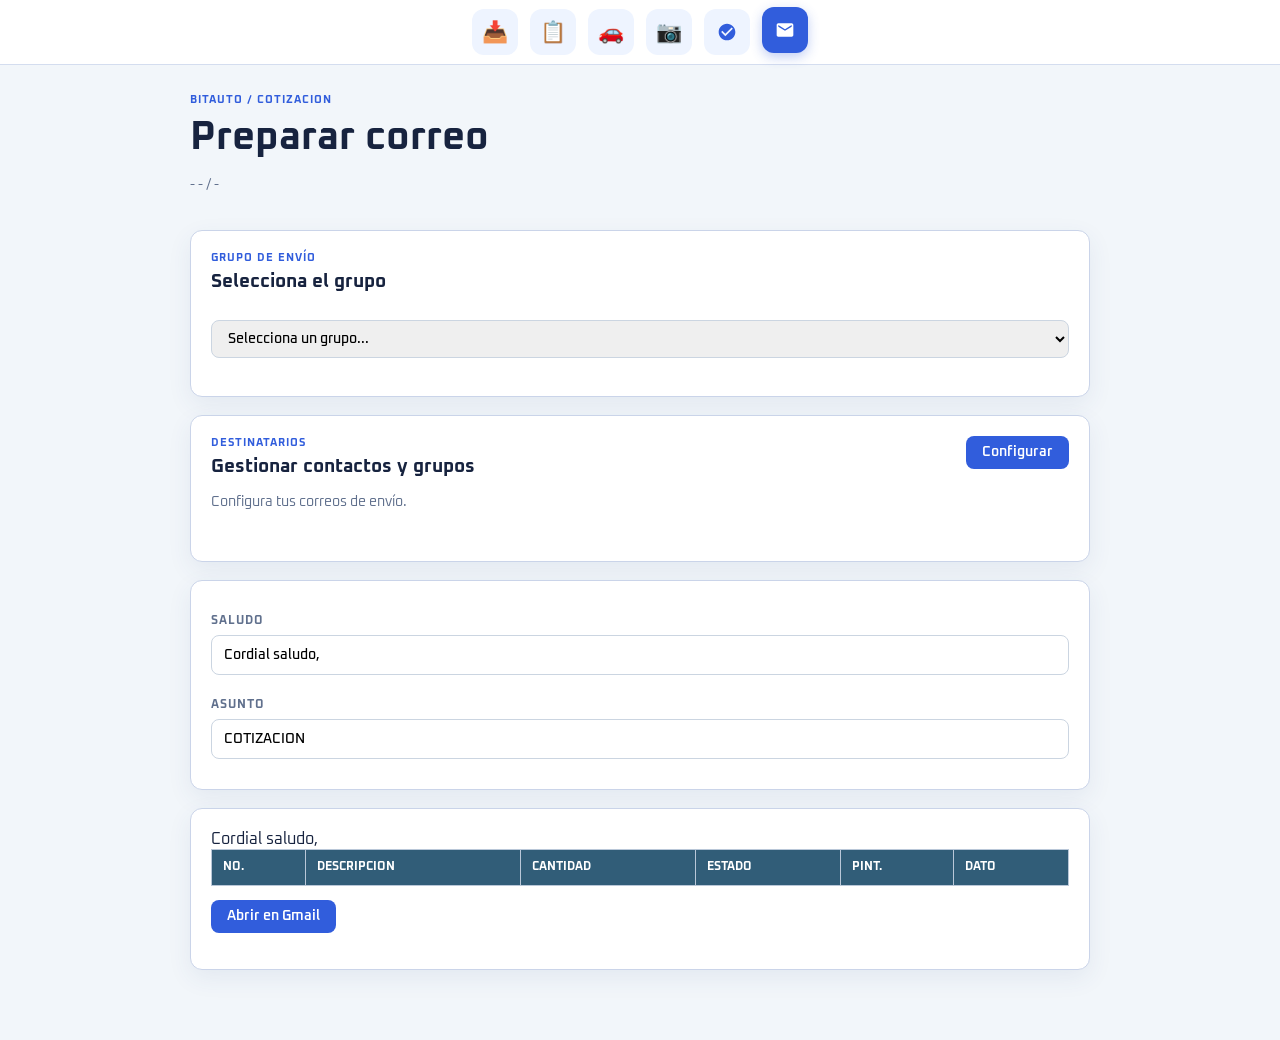
<file: correo.html>
<!DOCTYPE html>
<html lang="es">
<head>
    <meta charset="UTF-8">
    <meta name="viewport" content="width=device-width, initial-scale=1.0">
    <title>Enviar cotizacion</title>
    <link rel="stylesheet" href="correo.css">
    <link rel="manifest" href="manifest.json">
</head>
<body>
    <nav class="top-nav" aria-label="Navegacion principal">
        <a href="dashboard.html" class="nav-ico" aria-label="Datos" title="Datos"><span aria-hidden="true">📥</span></a>
        <a href="index.html" class="nav-ico" aria-label="Detalles" title="Detalles"><span aria-hidden="true">📋</span></a>
        <a href="generales.html" class="nav-ico" aria-label="Generales" title="Generales"><span aria-hidden="true">🚗</span></a>
        <a id="photosLink" href="fotos.html" class="nav-ico" aria-label="Fotos" title="Fotos"><span aria-hidden="true">📷</span></a>
        <a href="verificacion.html" class="nav-ico" aria-label="Verificacion" title="Verificacion"><svg viewBox="0 0 24 24" width="20" height="20" aria-hidden="true"><path fill="#315ddc" d="M12 2C6.48 2 2 6.48 2 12s4.48 10 10 10 10-4.48 10-10S17.52 2 12 2zm-2 15-5-5 1.41-1.41L10 14.17l7.59-7.59L19 8l-9 9z"/></svg></a>
        <a href="correo.html" class="nav-ico" aria-label="Correo" title="Correo"><svg viewBox="0 0 24 24" width="20" height="20" aria-hidden="true"><path fill="#315ddc" d="M20 4H4c-1.1 0-2 .9-2 2v12c0 1.1.9 2 2 2h16c1.1 0 2-.9 2-2V6c0-1.1-.9-2-2-2zm0 4-8 5-8-5V6l8 5 8-5v2z"/></svg></a>
    </nav>
    <main class="mail-app">
        <header class="mail-header">
            <div><p class="eyebrow">BITAUTO / COTIZACION</p><h1>Preparar correo</h1><p id="mailVehicleLabel" class="muted"></p></div>
        </header>
        <section class="mail-panel">
            <div class="panel-title"><div><p class="eyebrow">GRUPO DE ENVÍO</p><h2>Selecciona el grupo</h2></div></div>
            <select id="groupSelector" class="wide-input" style="margin-top: 10px;">
                <option value="">Selecciona un grupo...</option>
            </select>
            <div id="groupRecipients" class="muted" style="margin-top: 8px; font-size: 0.9rem;"></div>
        </section>
        <section class="mail-panel">
            <div class="panel-title"><div><p class="eyebrow">DESTINATARIOS</p><h2>Gestionar contactos y grupos</h2><p id="selectedRecipients" class="muted">Configura tus correos de envío.</p></div><button id="openRecipientsBtn" class="button primary">Configurar</button></div>
        </section>
        <section class="mail-panel">
            <label class="field-label" for="greetingInput">SALUDO</label>
            <input id="greetingInput" class="wide-input" type="text">
            <label class="field-label" for="subjectInput">ASUNTO</label>
            <input id="subjectInput" class="wide-input" type="text" readonly>
        </section>
        <section class="mail-panel preview-panel">
            <div id="mailPreviewGreeting"></div>
            <div id="mailVehicleTableWrap"></div>
            <div class="mail-table-wrap"><table class="mail-items-table"><thead><tr><th>No.</th><th>Descripcion</th><th>Cantidad</th><th>Estado</th><th>Pint.</th><th>Dato</th></tr></thead><tbody id="mailItemsTableBody"></tbody></table></div>
            <div class="mail-actions"><button id="openGmailBtn" class="button primary">Abrir en Gmail</button></div>
            <p id="mailStatus" aria-live="polite"></p>
        </section>
    </main>

    <div id="recipientsModal" class="modal-backdrop" hidden>
        <section class="recipients-modal">
            <div class="modal-heading">
                <div><p class="eyebrow">AJUSTES</p><h2>Destinatarios</h2></div>
                <button id="closeRecipientsBtn" class="close-button">&times;</button>
            </div>

            <div class="modal-tabs">
                <button id="tabContacts" class="primary">Contactos</button>
                <button id="tabGroups" class="secondary">Grupos</button>
            </div>

            <div id="contactsSection">
                <div id="contactsList" class="contacts-list"></div>
                <button id="addContactBtn" class="add-contact-button">+</button>
                <form id="contactForm" class="contact-form" hidden>
                    <input id="contactName" class="wide-input" placeholder="Nombre" required>
                    <input id="contactEmail" class="wide-input" type="email" placeholder="Email" required>
                    <div class="form-actions">
                        <button type="button" id="cancelContactBtn" class="button secondary">Cancelar</button>
                        <button type="submit" class="button primary">OK</button>
                    </div>
                </form>
            </div>

            <div id="groupsSection" hidden>
                <div id="groupsList" class="contacts-list"></div>
                <button id="addGroupBtn" class="add-contact-button">+</button>
                <form id="groupForm" class="contact-form" hidden>
                    <input id="groupName" class="wide-input" placeholder="Nombre del Grupo" required>
                    <p class="eyebrow" style="margin-top: 10px;">SELECCIONA CORREOS:</p>
                    <div id="groupContactsList" class="group-contacts-selector"></div>
                    <div class="form-actions">
                        <button type="button" id="cancelGroupBtn" class="button secondary">Cancelar</button>
                        <button type="submit" class="button primary">OK</button>
                    </div>
                </form>
            </div>

            <button id="saveRecipientsBtn" class="button primary modal-save-button">LISTO</button>
        </section>
    </div>

    <div id="alertModal" class="modal-backdrop" hidden>
        <section class="recipients-modal" style="text-align: center;">
            <h2>ATENCIÓN</h2>
            <p id="alertMessage" style="margin: 20px 0;"></p>
            <button id="closeAlertBtn" class="button primary" style="width: 100%;">Entendido</button>
        </section>
    </div>

    <script src="storage.js"></script>
    <script src="correo.js"></script>
</body>
</html>
</file>
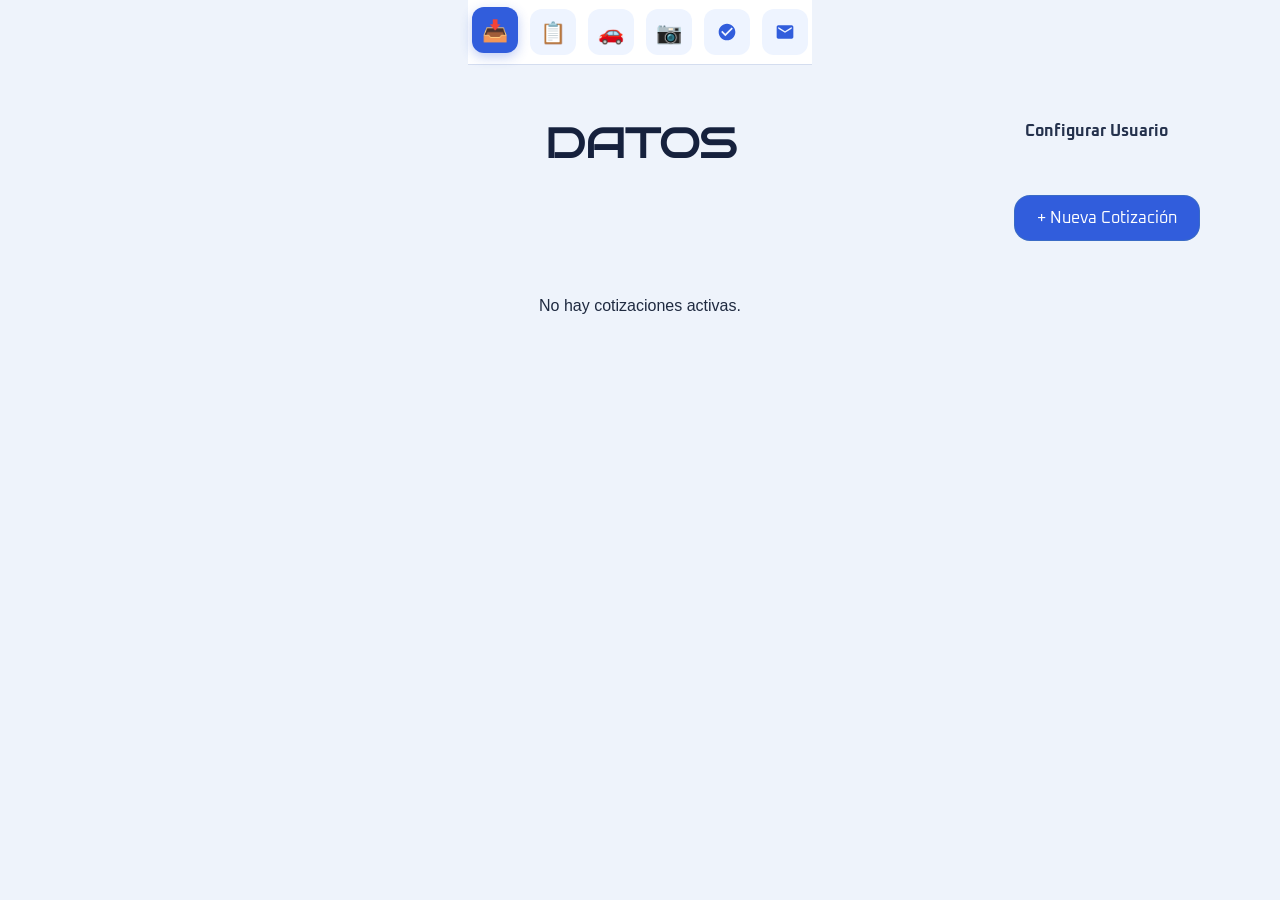
<file: dashboard.html>
<!DOCTYPE html>
<html lang="es">
<head>
    <meta charset="UTF-8">
    <meta name="viewport" content="width=device-width, initial-scale=1.0">
    <title>Bandeja de Cotizaciones</title>
    <link rel="stylesheet" href="styles.css">
    <link rel="manifest" href="manifest.json">
    <meta name="theme-color" content="#315ddc">
    <style>
        .dashboard-container {
            width: 95%;
            max-width: 1120px;
            margin: 20px auto;
        }
        .quote-list {
            display: grid;
            gap: 12px;
            margin-top: 16px;
        }
        .quote-item {
            background: #ffffff;
            border: 1px solid #d8e0f0;
            border-radius: 12px;
            padding: 15px;
            display: flex;
            justify-content: space-between;
            align-items: center;
            transition: transform 0.2s, box-shadow 0.2s;
            cursor: pointer;
        }
        .quote-item.active {
            border-left: 6px solid #315ddc;
            background: #f8fbff;
        }
        .quote-info h3 {
            margin: 0;
            font-size: 1.2rem;
            color: #16213d;
        }
        .quote-info p {
            margin: 2px 0 6px;
            color: #6d7592;
            font-size: 0.85rem;
        }
        .quote-actions {
            display: flex;
            gap: 10px;
            align-items: center;
        }
        .status-badges {
            display: flex;
            gap: 6px;
        }
        .status-badge {
            padding: 2px 6px;
            border-radius: 4px;
            font-size: 0.65rem;
            font-weight: 700;
            text-transform: uppercase;
        }
        .status-done { background: #e5f6ec; color: #17643a; }
        .status-pending { background: #fff1f0; color: #cf1322; }

        .finalize-btn {
            background: #17643a;
            color: white;
            border: none;
            padding: 6px 12px;
            border-radius: 6px;
            cursor: pointer;
            font-size: 0.85rem;
            font-weight: 600;
        }
        .delete-btn {
            background: #fff0f2;
            color: #b52d40;
            border: 1px solid #fcc;
            padding: 6px 12px;
            border-radius: 6px;
            cursor: pointer;
            font-size: 0.85rem;
            font-weight: 600;
        }
        .delete-btn:hover { background: #ffe0e2; }
        .new-btn-container {
            display: flex;
            justify-content: flex-end;
            margin-bottom: 15px;
        }
        @media (max-width: 600px) {
            .quote-item { flex-direction: column; align-items: flex-start; }
            .quote-actions { width: 100%; justify-content: space-between; margin-top: 10px; border-top: 1px solid #eee; padding-top: 10px; }
            .site-title { font-size: 1.8rem; }
        }
    </style>
</head>
<body>
    <nav class="top-nav" aria-label="Navegacion principal">
        <a href="dashboard.html" class="nav-ico" aria-label="Datos" title="Datos"><span aria-hidden="true">📥</span></a>
        <a href="index.html" class="nav-ico" aria-label="Detalles" title="Detalles"><span aria-hidden="true">📋</span></a>
        <a href="generales.html" class="nav-ico" aria-label="Generales" title="Generales"><span aria-hidden="true">🚗</span></a>
        <a id="photosLink" href="fotos.html" class="nav-ico" aria-label="Fotos" title="Fotos"><span aria-hidden="true">📷</span></a>
        <a href="verificacion.html" class="nav-ico" aria-label="Verificacion" title="Verificacion"><svg viewBox="0 0 24 24" width="20" height="20" aria-hidden="true"><path fill="#315ddc" d="M12 2C6.48 2 2 6.48 2 12s4.48 10 10 10 10-4.48 10-10S17.52 2 12 2zm-2 15-5-5 1.41-1.41L10 14.17l7.59-7.59L19 8l-9 9z"/></svg></a>
        <a href="correo.html" class="nav-ico" aria-label="Correo" title="Correo"><svg viewBox="0 0 24 24" width="20" height="20" aria-hidden="true"><path fill="#315ddc" d="M20 4H4c-1.1 0-2 .9-2 2v12c0 1.1.9 2 2 2h16c1.1 0 2-.9 2-2V6c0-1.1-.9-2-2-2zm0 4-8 5-8-5V6l8 5 8-5v2z"/></svg></a>
    </nav>

    <div class="dashboard-container">
        <header class="site-header" style="margin-top: 0; width: 100%;">
            <button type="button" id="userNameDisplay" class="user-name-display" aria-label="Editar usuario"></button>
            <h1 class="site-title">DATOS</h1>
        </header>
        <div class="new-btn-container">
            <button id="createNewBtn" class="secondary-button" style="background: #315ddc; color: white;">+ Nueva Cotización</button>
        </div>
        <div id="quoteList" class="quote-list"></div>
    </div>

    <div id="deleteModal" class="user-modal" hidden>
        <div class="user-modal-content">
            <h2 style="color: #b52d40;">¿Eliminar cotización?</h2>
            <p>Se borrarán todos los datos de esta cotización de forma permanente y no hay forma de recuperarlos.</p>
            <div class="new-quote-warning-actions" style="margin-top: 20px;">
                <button id="cancelDeleteBtn" class="secondary-button">Cancelar</button>
                <button id="confirmDeleteBtn" class="secondary-button warning-button">Eliminar permanentemente</button>
            </div>
        </div>
    </div>

    <div id="alertModal" class="user-modal" hidden>
        <div class="user-modal-content">
            <h2>ATENCIÓN</h2><p id="alertMessage"></p>
            <button id="closeAlertBtn" class="secondary-button" style="margin-top: 20px;">Entendido</button>
        </div>
    </div>

    <script src="storage.js"></script>
    <script src="dashboard.js"></script>
    <script>
        if ('serviceWorker' in navigator) {
            window.addEventListener('load', () => {
                navigator.serviceWorker.register('service-worker.js');
            });
        }
    </script>
</body>
</html>
</file>
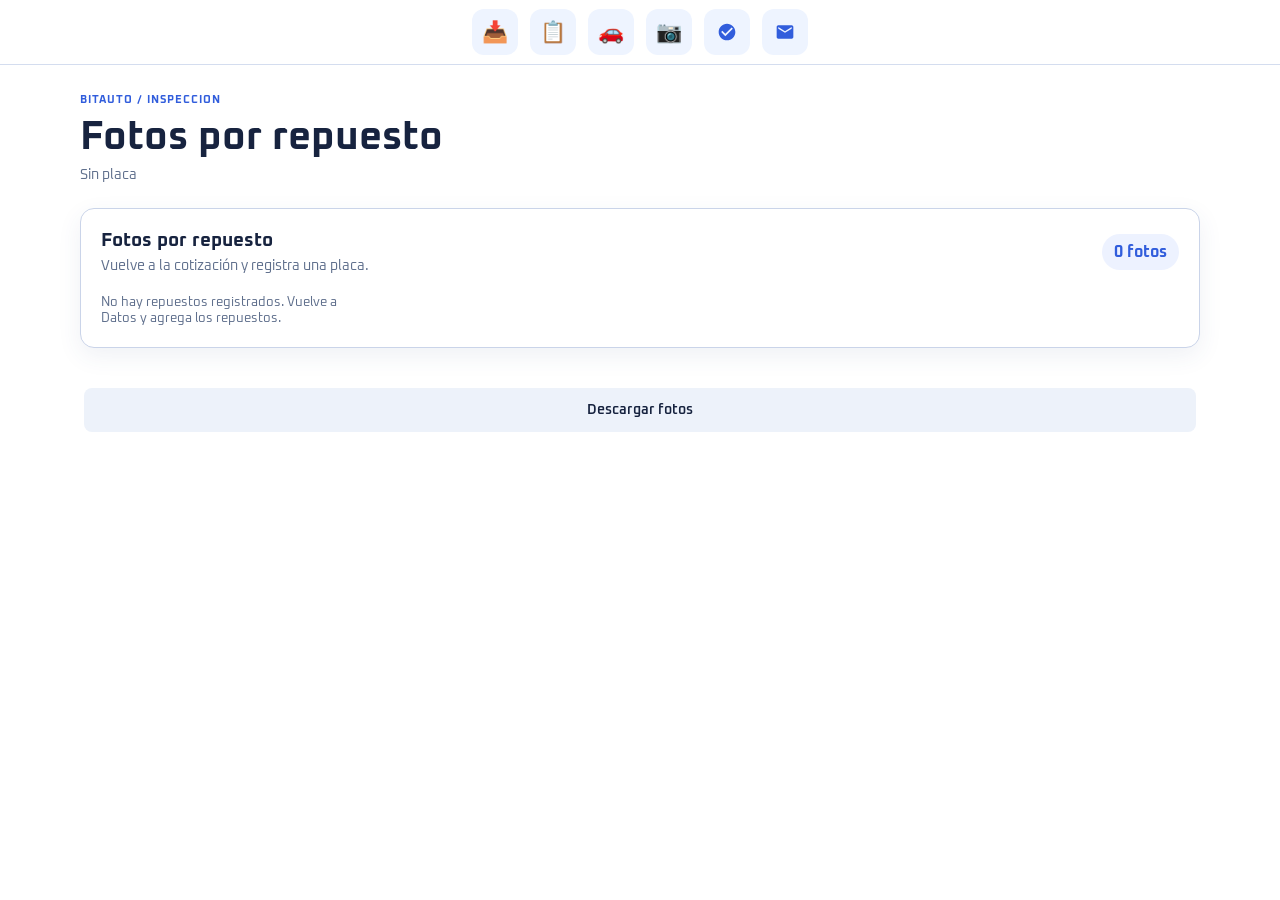
<file: fotos.html>
<!DOCTYPE html>
<html lang="es">
<head>
    <meta charset="UTF-8">
    <meta name="viewport" content="width=device-width, initial-scale=1.0">
    <title>Fotos de inspeccion</title>
    <link rel="stylesheet" href="fotos.css">
    <link rel="manifest" href="manifest.json">
</head>
<body>
    <nav class="top-nav" aria-label="Navegacion principal">
        <a href="dashboard.html" class="nav-ico" aria-label="Datos" title="Datos"><span aria-hidden="true">📥</span></a>
        <a href="index.html" class="nav-ico" aria-label="Detalles" title="Detalles"><span aria-hidden="true">📋</span></a>
        <a href="generales.html" class="nav-ico" aria-label="Generales" title="Generales"><span aria-hidden="true">🚗</span></a>
        <a id="photosLink" href="fotos.html" class="nav-ico" aria-label="Fotos" title="Fotos"><span aria-hidden="true">📷</span></a>
        <a href="verificacion.html" class="nav-ico" aria-label="Verificacion" title="Verificacion"><svg viewBox="0 0 24 24" width="20" height="20" aria-hidden="true"><path fill="#315ddc" d="M12 2C6.48 2 2 6.48 2 12s4.48 10 10 10 10-4.48 10-10S17.52 2 12 2zm-2 15-5-5 1.41-1.41L10 14.17l7.59-7.59L19 8l-9 9z"/></svg></a>
        <a href="correo.html" class="nav-ico" aria-label="Correo" title="Correo"><svg viewBox="0 0 24 24" width="20" height="20" aria-hidden="true"><path fill="#315ddc" d="M20 4H4c-1.1 0-2 .9-2 2v12c0 1.1.9 2 2 2h16c1.1 0 2-.9 2-2V6c0-1.1-.9-2-2-2zm0 4-8 5-8-5V6l8 5 8-5v2z"/></svg></a>
    </nav>
    <main class="photos-app">
        <header class="photos-header">
            <div>
                <p class="eyebrow">BITAUTO / INSPECCION</p>
                <h1>Fotos por repuesto</h1>
                <p id="plateLabel" class="plate-label"></p>
            </div>
        </header>
        <section class="photo-panel">
            <div class="panel-heading">
                <div><h2>Fotos por repuesto</h2><p id="photoStatus">Preparando almacenamiento...</p></div>
                <strong id="photoCount">0 fotos</strong>
            </div>
            <div id="repuestosList" class="repuestos-list"></div>
            <div id="repuestosNa" class="repuestos-na" hidden>
                <h3>REPUESTOS SIN FOTO (N/A)</h3>
                <div id="repuestosNaList" class="repuestos-list"></div>
            </div>
        </section>
        <div class="download-actions">
            <button id="downloadPhotosBtn" class="action-button">Descargar fotos</button>
        </div>
    </main>
    <div id="photoEditor" class="photo-editor" hidden>
        <div class="editor-header"><div><h2>Marcar foto</h2></div><div><button id="cancelEditBtn">Cancelar</button></div></div>
        <div class="canvas-wrap"><canvas id="photoCanvas"></canvas></div>
        <div class="editor-actions">
            <div class="editor-selects" style="display: flex; flex-direction: column; gap: 8px; width: 100%;">
                <select id="damageSelect" class="damage-select">
                    <option value="">SELECCIONA UN DAÑO</option>
                    <option value="Golpe">Golpe</option>
                    <option value="Hundido">Hundido</option>
                    <option value="Rizado">Rizado</option>
                    <option value="Rayones">Rayones</option>
                    <option value="Fisura">Fisura</option>
                    <option value="Quebrado">Quebrado</option>
                    <option value="Difuminado">Difuminado</option>
                    <option value="Foto Referencia">Foto Referencia</option>
                    <option value="Despicado">Despicado</option>
                    <option value="Reventado">Reventado</option>
                    <option value="Faltan">Faltan</option>
                </select>
                <select id="repuestoSelect" class="damage-select">
                    <option value="">SELECCIONA UN REPUESTO</option>
                </select>
            </div>
            <div style="display: flex; gap: 10px; margin-top: 10px;">
                <button id="clearDrawingBtn" style="flex: 1;">Undo</button>
                <button id="saveMarkedBtn" style="flex: 1;">Guardar</button>
            </div>
        </div>
    </div>
    <div id="deleteModal" class="delete-modal" hidden>
        <div class="delete-modal-card"><h2>Eliminar foto</h2><div class="delete-modal-actions"><button id="cancelDeleteBtn">No</button><button id="confirmDeleteBtn">Sí</button></div></div>
    </div>
    <div id="alertModal" class="delete-modal" hidden>
        <div class="delete-modal-card"><h2>ATENCIÓN</h2><p id="alertMessage"></p><div class="delete-modal-actions"><button id="closeAlertBtn">Entendido</button></div></div>
    </div>
    <script src="storage.js"></script>
    <script src="fotos.js"></script>
</body>
</html>
</file>
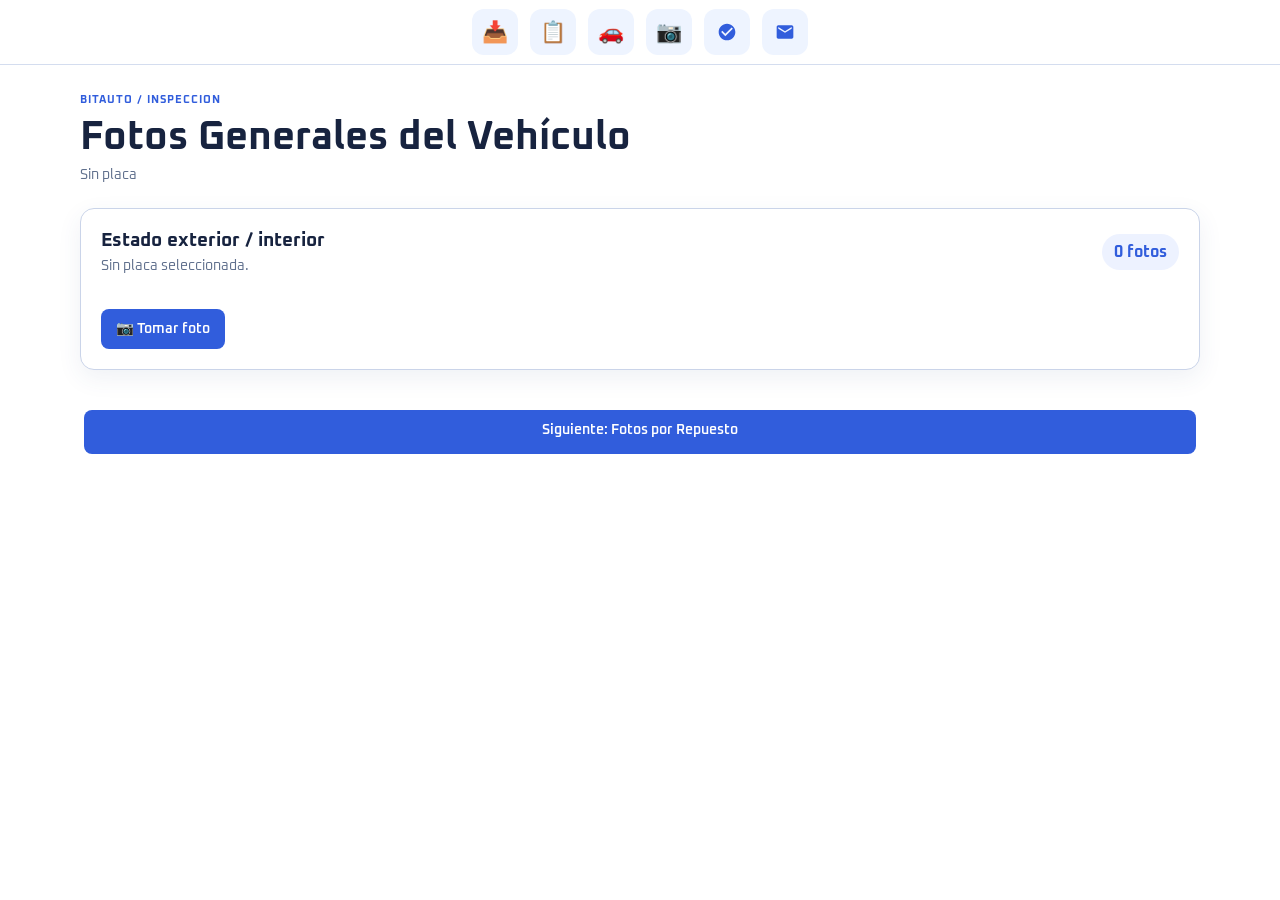
<file: generales.html>
<!DOCTYPE html>
<html lang="es">
<head>
    <meta charset="UTF-8">
    <meta name="viewport" content="width=device-width, initial-scale=1.0">
    <title>Fotos Generales</title>
    <link rel="stylesheet" href="fotos.css">
    <link rel="manifest" href="manifest.json">
    <style>
        .photo-panel { margin-top: 20px; }
    </style>
</head>
<body>
    <nav class="top-nav" aria-label="Navegacion principal">
        <a href="dashboard.html" class="nav-ico" aria-label="Datos" title="Datos"><span aria-hidden="true">📥</span></a>
        <a href="index.html" class="nav-ico" aria-label="Detalles" title="Detalles"><span aria-hidden="true">📋</span></a>
        <a href="generales.html" class="nav-ico" aria-label="Generales" title="Generales"><span aria-hidden="true">🚗</span></a>
        <a id="photosLink" href="fotos.html" class="nav-ico" aria-label="Fotos" title="Fotos"><span aria-hidden="true">📷</span></a>
        <a href="verificacion.html" class="nav-ico" aria-label="Verificacion" title="Verificacion"><svg viewBox="0 0 24 24" width="20" height="20" aria-hidden="true"><path fill="#315ddc" d="M12 2C6.48 2 2 6.48 2 12s4.48 10 10 10 10-4.48 10-10S17.52 2 12 2zm-2 15-5-5 1.41-1.41L10 14.17l7.59-7.59L19 8l-9 9z"/></svg></a>
        <a href="correo.html" class="nav-ico" aria-label="Correo" title="Correo"><svg viewBox="0 0 24 24" width="20" height="20" aria-hidden="true"><path fill="#315ddc" d="M20 4H4c-1.1 0-2 .9-2 2v12c0 1.1.9 2 2 2h16c1.1 0 2-.9 2-2V6c0-1.1-.9-2-2-2zm0 4-8 5-8-5V6l8 5 8-5v2z"/></svg></a>
    </nav>
    <main class="photos-app">
        <header class="photos-header">
            <div>
                <p class="eyebrow">BITAUTO / INSPECCION</p>
                <h1>Fotos Generales del Vehículo</h1>
                <p id="plateLabel" class="plate-label"></p>
            </div>
        </header>
        <section class="photo-panel">
            <div class="panel-heading">
                <div><h2>Estado exterior / interior</h2><p id="photoStatus">Preparando almacenamiento...</p></div>
                <strong id="photoCount">0 fotos</strong>
            </div>
            <div id="photoGrid" class="photo-grid"></div>
            <div class="capture-actions">
                <label class="action-button primary" for="photoInput">📷 Tomar foto</label>
                <input id="photoInput" class="visually-hidden" type="file" accept="image/*" capture="environment" multiple>
                <input id="detailPhotoInput" class="visually-hidden" type="file" accept="image/*" capture="environment">
            </div>
        </section>
        <div class="download-actions">
            <a href="fotos.html" class="action-button primary" style="text-decoration: none; text-align: center;">Siguiente: Fotos por Repuesto</a>
        </div>
    </main>
    <div id="photoEditor" class="photo-editor" hidden>
        <div class="editor-header"><div><h2>Marcar foto</h2></div><div><button id="cancelEditBtn">Cancelar</button></div></div>
        <div class="canvas-wrap"><canvas id="photoCanvas"></canvas></div>
        <div class="editor-actions">
            <div class="editor-selects" style="display: flex; flex-direction: column; gap: 8px; width: 100%;">
                <select id="damageSelect" class="damage-select">
                    <option value="">SELECCIONA UN DAÑO</option>
                    <option value="Golpe">Golpe</option>
                    <option value="Hundido">Hundido</option>
                    <option value="Rizado">Rizado</option>
                    <option value="Rayones">Rayones</option>
                    <option value="Fisura">Fisura</option>
                    <option value="Quebrado">Quebrado</option>
                    <option value="Difuminado">Difuminado</option>
                    <option value="Foto Referencia">Foto Referencia</option>
                    <option value="Despicado">Despicado</option>
                    <option value="Reventado">Reventado</option>
                    <option value="Faltan">Faltan</option>
                </select>
                <select id="repuestoSelect" class="damage-select">
                    <option value="">SELECCIONA UN REPUESTO</option>
                </select>
            </div>
            <div style="display: flex; gap: 10px; margin-top: 10px;">
                <button id="clearDrawingBtn" style="flex: 1;">Undo</button>
                <button id="saveMarkedBtn" style="flex: 1;">Guardar</button>
            </div>
        </div>
    </div>
    <div id="deleteModal" class="delete-modal" hidden>
        <div class="delete-modal-card"><h2>Eliminar foto</h2><div class="delete-modal-actions"><button id="cancelDeleteBtn">No</button><button id="confirmDeleteBtn">Sí</button></div></div>
    </div>
    <script src="storage.js"></script>
    <script src="generales.js"></script>
</body>
</html>
</file>
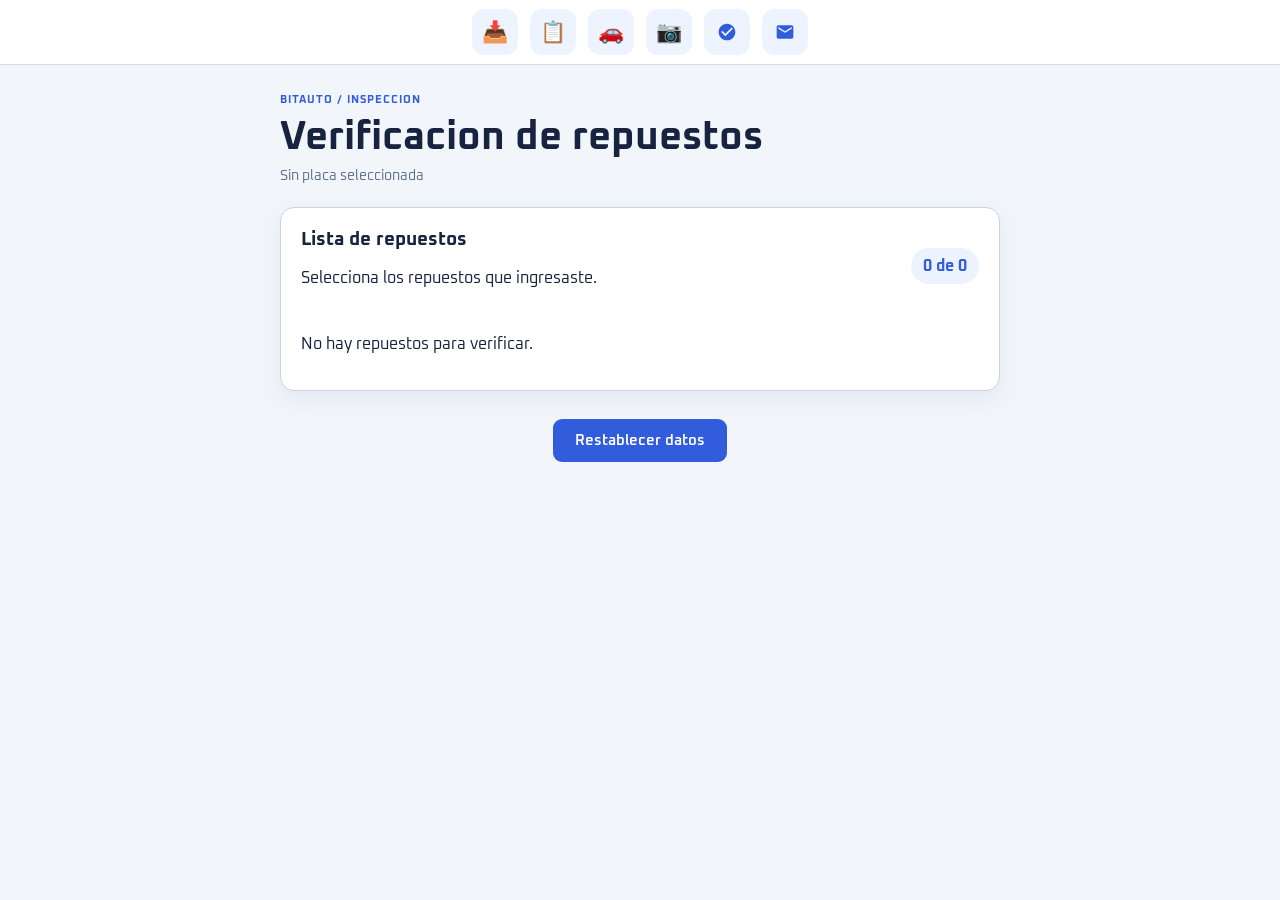
<file: verificacion.html>
<!DOCTYPE html>
<html lang="es">
<head>
    <meta charset="UTF-8">
    <meta name="viewport" content="width=device-width, initial-scale=1.0">
    <title>Verificacion de repuestos</title>
    <link rel="stylesheet" href="verificacion.css">
    <link rel="manifest" href="manifest.json">
</head>
<body>
    <nav class="top-nav" aria-label="Navegacion principal">
        <a href="dashboard.html" class="nav-ico" aria-label="Datos" title="Datos"><span aria-hidden="true">📥</span></a>
        <a href="index.html" class="nav-ico" aria-label="Detalles" title="Detalles"><span aria-hidden="true">📋</span></a>
        <a href="generales.html" class="nav-ico" aria-label="Generales" title="Generales"><span aria-hidden="true">🚗</span></a>
        <a id="photosLink" href="fotos.html" class="nav-ico" aria-label="Fotos" title="Fotos"><span aria-hidden="true">📷</span></a>
        <a href="verificacion.html" class="nav-ico" aria-label="Verificacion" title="Verificacion"><svg viewBox="0 0 24 24" width="20" height="20" aria-hidden="true"><path fill="#315ddc" d="M12 2C6.48 2 2 6.48 2 12s4.48 10 10 10 10-4.48 10-10S17.52 2 12 2zm-2 15-5-5 1.41-1.41L10 14.17l7.59-7.59L19 8l-9 9z"/></svg></a>
        <a href="correo.html" class="nav-ico" aria-label="Correo" title="Correo"><svg viewBox="0 0 24 24" width="20" height="20" aria-hidden="true"><path fill="#315ddc" d="M20 4H4c-1.1 0-2 .9-2 2v12c0 1.1.9 2 2 2h16c1.1 0 2-.9 2-2V6c0-1.1-.9-2-2-2zm0 4-8 5-8-5V6l8 5 8-5v2z"/></svg></a>
    </nav>
    <main class="verif-app">
        <header class="verif-header">
            <div>
                <p class="eyebrow">BITAUTO / INSPECCION</p>
                <h1>Verificacion de repuestos</h1>
                <p id="verifPlateLabel" class="muted"></p>
            </div>
        </header>
        <section class="verif-panel">
            <div class="panel-heading">
                <div><h2>Lista de repuestos</h2><p id="verifStatus">Selecciona los repuestos que ingresaste.</p></div>
                <strong id="verifCount" class="count-badge">0</strong>
            </div>
            <div id="verifList" class="verif-list"></div>
            <p id="verifEmpty" hidden>No hay repuestos para verificar.</p>
        </section>
        <div class="verif-actions">
            <button id="resetBtn" class="action-button">Restablecer datos</button>
        </div>
    </main>
    <script src="storage.js"></script>
    <script src="verificacion.js"></script>
</body>
</html>
</file>
<file: correo.css>
@import url('https://fonts.googleapis.com/css2?family=Oxanium:wght@400;600;700&display=swap');
* { box-sizing: border-box; }
body { margin: 0; min-height: 100vh; color: #17233f; background: #f2f6fa; font-family: "Oxanium", sans-serif; }
.top-nav { position: sticky; top: 0; z-index: 5; display: flex; justify-content: center; gap: 12px; padding: 9px 4px; background: #fff; border-bottom: 1px solid #d4ddef; }
.top-nav .nav-ico { display: inline-grid; place-items: center; width: 46px; height: 46px; border-radius: 12px; color: #315ddc; background: #eef4ff; text-decoration: none; font-size: 21px; line-height: 1; transition: background .15s ease, transform .1s ease; -webkit-tap-highlight-color: transparent; }
.top-nav .nav-ico:hover { background: #dde9ff; transform: translateY(-1px); }
.top-nav .nav-ico.active-nav { background: #315ddc; color: #fff; transform: translateY(-2px); box-shadow: 0 4px 12px rgba(49, 93, 220, 0.3); }
.top-nav .nav-ico.active-nav svg path { fill: #fff !important; }

.mail-app { width: min(900px, 94%); margin: 0 auto; padding: 28px 0 52px; }
.mail-header { display: flex; gap: 20px; align-items: flex-start; margin-bottom: 22px; }
.eyebrow { margin: 0 0 5px; color: #315ddc; font-size: 11px; font-weight: 700; letter-spacing: 1px; }
.mail-header h1 { margin: 0 0 5px; font-size: clamp(1.7rem, 5vw, 2.5rem); }
.muted, .status { color: #60708d; font-size: .88rem; }

.mail-panel { margin-bottom: 18px; padding: 20px; background: #fff; border: 1px solid #cad4e9; border-radius: 12px; box-shadow: 0 8px 24px rgba(50,78,130,.08); }
.panel-title { display: flex; align-items: flex-start; justify-content: space-between; gap: 15px; margin-bottom: 16px; }
.panel-title h2 { margin: 0; font-size: 1.2rem; }

.modal-backdrop[hidden] { display: none; }
.modal-backdrop { position: fixed; inset: 0; z-index: 10; display: grid; place-items: center; padding: 16px; background: rgba(23,35,63,.55); }
.recipients-modal { width: min(560px, 100%); max-height: min(720px, 94vh); overflow-y: auto; padding: 22px; border-radius: 12px; background: #fff; box-shadow: 0 20px 55px rgba(23,35,63,.25); }
.modal-heading { display: flex; align-items: flex-start; justify-content: space-between; gap: 15px; margin-bottom: 18px; }
.modal-heading h2 { margin: 0; font-size: 1.25rem; }
.close-button { width: 34px; height: 34px; border: 0; border-radius: 50%; color: #17233f; background: #edf2fa; cursor: pointer; font-size: 16px; }

.modal-tabs { display: flex; gap: 10px; margin-bottom: 20px; }
.modal-tabs button { flex: 1; padding: 10px; border-radius: 8px; border: 2px solid transparent; cursor: pointer; font-family: "Oxanium", sans-serif; font-weight: 600; transition: all 0.2s; }
.modal-tabs .primary { background: #315ddc; color: #fff; }
.modal-tabs .secondary { background: #edf2fa; color: #17233f; border-color: #dce4f3; }

.contacts-list { display: grid; gap: 8px; }
.contact-row { display: flex; align-items: center; gap: 12px; padding: 10px 12px; border: 1px solid #e1e7f0; border-radius: 10px; background: #fbfdff; }
.contact-row span { font-size: 0.95rem; line-height: 1.3; }
.contact-row small { color: #60708d; font-size: 0.8rem; }
.contact-action { padding: 6px 12px; border: 0; border-radius: 6px; cursor: pointer; font: 600 .75rem "Oxanium", sans-serif; transition: opacity 0.2s; }
.contact-action:hover { opacity: 0.8; }
.edit-contact { color: #315ddc; background: #edf2ff; }

.add-contact-button { display: grid; width: 42px; height: 42px; margin: 15px auto 0; place-items: center; border: 0; border-radius: 50%; color: #fff; background: #315ddc; cursor: pointer; font-size: 24px; box-shadow: 0 4px 10px rgba(49, 93, 220, 0.3); transition: transform 0.2s; }
.add-contact-button:hover { transform: scale(1.1); }

.contact-form { margin-top: 15px; padding: 15px; background: #f8faff; border: 1px dashed #315ddc; border-radius: 10px; }
.wide-input { width: 100%; padding: 10px 12px; margin-bottom: 10px; border: 1px solid #cbd5e1; border-radius: 8px; font: 500 .9rem "Oxanium", sans-serif; outline: none; transition: border-color 0.2s; }
.wide-input:focus { border-color: #315ddc; }

.group-contacts-selector { display: grid; grid-template-columns: repeat(auto-fill, minmax(200px, 1fr)); gap: 10px; max-height: 200px; overflow-y: auto; padding: 12px; background: #fff; border: 1px solid #dce4f3; border-radius: 10px; margin: 10px 0; }
.group-contacts-selector label { display: flex; align-items: center; gap: 8px; padding: 8px; border: 1px solid #eee; border-radius: 6px; font-size: 0.85rem; cursor: pointer; transition: background 0.2s; }
.group-contacts-selector label:hover { background: #f0f4ff; }
.group-contacts-selector input { width: 16px; height: 16px; accent-color: #315ddc; }

.form-actions { display: flex; gap: 8px; justify-content: flex-end; }
.button { padding: 8px 16px; border: 0; border-radius: 8px; cursor: pointer; font: 600 .85rem "Oxanium", sans-serif; transition: all 0.2s; }
.button.primary { color: #fff; background: #315ddc; }
.button.secondary { color: #17233f; background: #e1e7f0; }
.modal-save-button { width: 100%; margin-top: 20px; padding: 14px; font-size: 0.95rem; }

.field-label { display: block; margin: 12px 0 6px; color: #60708d; font-size: .76rem; font-weight: 700; letter-spacing: .08em; }
.mail-table-wrap { overflow-x: auto; margin-bottom: 14px; }
.mail-items-table { width: 100%; min-width: 620px; border-collapse: collapse; background: #fff; font-size: .82rem; }
.mail-items-table th, .mail-items-table td { padding: 10px 11px; border: 1px solid #b9c7d8; text-align: left; }
.mail-items-table th { color: #fff; background: #315d78; font-size: .75rem; text-transform: uppercase; }
.mail-items-table td { color: #263653; background: #fbfdff; }
.mail-items-table tbody tr:nth-child(even) td { background: #eef4f8; }

@media (max-width: 600px) {
    .recipients-modal { padding: 15px; }
    .group-contacts-selector { grid-template-columns: 1fr; }
    .contact-row { flex-direction: column; align-items: stretch; text-align: center; }
    .form-actions { flex-direction: row; }
}
</file>
<file: styles.css>
﻿@import url('https://fonts.googleapis.com/css2?family=Bruno+Ace&family=Luckiest+Guy&family=Oxanium:wght@200..800&display=swap');

* {
    margin: 0;
    padding: 0;
    box-sizing: border-box;
}

body {
    font-family: "Inter", Arial, sans-serif;
    color: #1f2a40;
    background: #eef3fb;
    min-height: 100vh;
    width: 100%;
    margin: 0;
    display: flex;
    flex-direction: column;
    align-items: center;
    padding-bottom: 40px;
    min-width: 0;
}

html {
    width: 100%;
    overflow-x: hidden;
}

.site-header {
    width: 90%;
    max-width: 1120px;
    background: transparent;
    border-radius: 0;
    box-shadow: none;
    position: relative;
    display: flex;
    align-items: center;
    justify-content: center;
    padding: 36px 28px 28px;
    margin: 20px auto 0 auto;
}

.header-left {
    position: absolute;
    left: 32px;
    top: 50%;
    transform: translateY(-50%);
    display: flex;
    flex-direction: column;
    align-items: center;
    gap: 6px;
}

.app-icon {
    width: 112px;
    height: 112px;
    object-fit: contain;
    border-radius: 18px;
}

.app-name {
    font-size: 1rem;
    font-weight: 700;
    color: #24314c;
    text-align: center;
}

.site-title {
    margin: 0;
    font-family: "Bruno Ace", sans-serif;
    font-size: 2.6rem;
    color: #16213d;
    line-height: 1.1;
}

.user-name-display {
    position: absolute;
    top: 28px;
    right: 32px;
    max-width: 240px;
    padding: 8px 0;
    overflow: hidden;
    border: 0;
    background: transparent;
    color: #24314c;
    cursor: pointer;
    font: 700 1rem "Oxanium", sans-serif;
    text-overflow: ellipsis;
    white-space: nowrap;
}

.user-name-display:empty {
    display: none;
}

.user-fields {
    display: grid;
    grid-template-columns: 1.4fr 1fr 1fr;
    gap: 16px;
}

.user-field {
    display: flex;
    flex-direction: column;
}

.user-modal[hidden] {
    display: none;
}

.user-modal {
    position: fixed;
    inset: 0;
    z-index: 10;
    display: grid;
    overflow-y: auto;
    padding: 20px;
    background: rgba(22, 33, 61, 0.45);
}

.user-modal-content {
    width: min(100%, 620px);
    margin: auto;
    padding: 28px;
    background: #ffffff;
    border: 1px solid #d8e0f0;
    border-radius: 16px;
    box-shadow: 0 18px 50px rgba(22, 33, 61, 0.2);
}

.user-modal-content h2 {
    width: auto;
    margin: 0 0 20px;
    font-size: 22px;
}

.user-submit {
    justify-self: end;
    margin-top: 4px;
}

.quote-card[hidden] {
    display: none;
}

.quote-card {
    width: 92%;
    max-width: 680px;
    margin: 26px auto 0;
    padding: 18px 22px;
    background: #ffffff;
    border: 1px solid #d8e0f0;
    border-radius: 10px;
    box-shadow: 0 5px 14px rgba(50, 68, 105, 0.08);
}

.quote-card-heading {
    display: flex;
    align-items: flex-start;
    justify-content: space-between;
    gap: 16px;
    margin-bottom: 10px;
}

.icon-button {
    width: 38px;
    height: 38px;
    border: 1px solid #cbd5e1;
    border-radius: 9px;
    background: #f5f8fc;
    color: #24566e;
    cursor: pointer;
    font-size: 22px;
    line-height: 1;
}

.icon-button:hover,
.icon-button:focus-visible {
    background: #dff1f3;
    outline: 2px solid #4b859c;
    outline-offset: 2px;
}

.quote-card-kicker {
    color: #5b7ff9;
    font: 700 10px "Oxanium", sans-serif;
    letter-spacing: 0.08em;
}

.quote-card h2 {
    width: auto;
    margin: 0;
    font-size: 20px;
}

.quote-details {
    display: grid;
    grid-template-columns: 1fr;
    gap: 5px;
}

.quote-details > div {
    display: grid;
    grid-template-columns: 145px minmax(0, 1fr);
    align-items: baseline;
    min-width: 0;
    padding: 3px 0;
}

.quote-details dt {
    margin-bottom: 2px;
    color: #6d7592;
    font: 700 12px "Oxanium", sans-serif;
}

.quote-details dd {
    overflow: hidden;
    color: #16213d;
    font-size: 14px;
    font-weight: 600;
    text-overflow: ellipsis;
    white-space: nowrap;
}

.quote-details > div:first-child {
    padding-left: 0;
}

.quote-optional-field[hidden],
.quote-details > div[hidden] {
    display: none;
}

.quote-modal-content {
    max-width: 760px;
}

@media (max-width: 760px) {
    .site-header {
        width: 100%;
        min-height: 190px;
        padding: 145px 8px 18px;
    }

    .header-left {
        left: 0;
        top: 12px;
        transform: none;
        align-items: flex-start;
    }

    .app-icon {
        width: 58px;
        height: 58px;
        border-radius: 10px;
    }

    .app-name {
        font-size: 0.7rem;
    }

    .site-title {
        position: absolute;
        top: 145px;
        left: 50%;
        width: max-content;
        max-width: calc(100% - 24px);
        font-size: 1.25rem;
        white-space: nowrap;
        transform: translateX(-50%);
    }

    .user-name-display {
        top: 14px;
        right: 14px;
        max-width: 150px;
        padding: 4px 0;
        font-size: 0.85rem;
    }

    .user-modal {
        padding: 12px;
    }

    .user-modal-content {
        padding: 20px 16px;
    }

    .user-modal-content .user-fields {
        grid-template-columns: 1fr;
        gap: 12px;
    }

    .quote-card-heading {
        flex-direction: row;
    }

    .quote-details {
        grid-template-columns: 1fr;
    }

    .quote-details > div {
        grid-template-columns: 125px minmax(0, 1fr);
    }
}

.top-row {
    display: grid;
    grid-template-columns: minmax(180px, 1.1fr) repeat(5, minmax(180px, 1fr));
    gap: 16px;
    font: 700 12px "Oxanium", sans-serif;
    max-width: 1200px;
    margin: 56px auto 0 auto;
}

.second-row {
    display: grid;
    grid-template-columns: minmax(240px, 280px) minmax(100px, 120px) minmax(180px, 240px);
    gap: 16px;
    width: 92%;
    max-width: 1200px;
    margin: 52px auto 0 auto;
    justify-items: start;
    justify-content: start;
}

.fecha,
.placa,
.marca,
.linea,
.modelo,
.color,
.tipo-cliente,
.cilindraje,
.vin,
.desc,
.cant,
.dym,
.estado,
.pint,
.dat {
    display: flex;
    flex-direction: column;
    width: 100%;
    align-items: flex-start;
}

.second-row label,
.second-row input,
.second-row select {
    text-align: left;
}

.fecha input {
    width: 100%;
    max-width: none;
}

.cilindraje {
    width: 100%;
}

h2 {
    width: 90%;
    max-width: 1120px;
    left: 0;
    font-size: 32px;
    margin: 40px auto 16px auto;
    text-align: left;
    font-family: "Bruno Ace", sans-serif;
    color: #1f2a40;
}

.contdat{
    display: grid;
    grid-template-columns: 1.5fr 1fr;
    gap: 20px;
    width: 90%;
    max-width: 1120px;
    margin: 80px auto 0 auto;
}

.cont_izq {
    display: flex;
    gap: 16px;
    width: 100%;
}


.desc {
    width: 65%;
}

.cant {
    width: 18%;
}

.cant input {
    text-align: center;
}

.dym {
    width: 18%;
}

.cont_der{
    display: grid;
    grid-template-columns: minmax(140px, 1fr) minmax(140px, 0.8fr) minmax(180px, 1fr);
    gap: 16px;
    width: 100%;
}

.estado {
    display: flex;
    flex-direction: column;
    width: 100%;
}

.pint {
    display: flex;
    flex-direction: column;
    width: 100%;
}

.dat {
    display: flex;
    flex-direction: column;
    width: 100%;
    margin-left: 0;
}

.add-item-container {
    grid-column: 3;
    justify-self: end;
    margin-top: 10px;
    margin-bottom: 10px;
    width: 100%;
}

::placeholder{
    color: #6d7592;
    font-size: 14px;
}

input,
select {
    width: 100%;
    background-color: #f8f9ff;
    padding: 12px 14px;
    border: 1px solid #c7d0e9;
    border-radius: 14px;
    margin-bottom: 4px;
    font-size: 15px;
    color: #16213d;
    transition: border-color 0.2s ease, box-shadow 0.2s ease;
}

input:focus,
select:focus {
    outline: none;
    border-color: #5b7ff9;
    box-shadow: 0 0 0 6px rgba(91, 127, 249, 0.12);
    background-color: #ffffff;
}

select {
    -webkit-appearance: none;
    -moz-appearance: none;
    appearance: none;
    background-image: url('data:image/svg+xml;utf8,<svg xmlns="http://www.w3.org/2000/svg" width="10" height="10" fill="%236d7592"><polygon points="0,0 10,0 5,10"/></svg>');
    background-repeat: no-repeat;
    background-position: right 14px center;
    background-size: 10px;
    padding-right: 34px;
}

/* IMPORTANTE: ESTO ES PARA LAS OPCIONES DEL SELECT CUANDO SE DESPLIEGAN */
select option {
    background-color: #f4f6fb;
    color: #16213d;
}

select option:hover,
select option:focus,
select option:checked {
    background-color: #dce4fb;
    color: #16213d;
}

::selection {
    background-color: #dce4fb;
    color: #16213d;
}

input:disabled {
    background-color: #e7eaf4;
    border-color: #c7d0e9;
    color: #6d7592;
}

label {
    font-size: 14px;
    font-family: "Oxanium", sans-serif;
    color: #3d4b6f;
    margin-bottom: 6px;
}

/* Contenedor del botón Agregar Item */
.add-item-container {
    display: flex;
    justify-content: flex-end;
    margin-top: 18px;
    margin-bottom: 10px;
    width: 100%;
}

/* Estilos para el botón "AGREGAR ITEM" */
.add-item-button {
    background-color: #73859cf6;
    color: white;
    padding: 06px 20px;
    border-color: #1815e2;
    border-radius: 5px;
    cursor: pointer;
    font-size: 18px;
    font-family: "Oxanium", sans-serif;
    transition: background-color 0.3s ease;
}

.add-item-button:hover {
    background-color: #7daf84; /* Un tono más claro del azul */
}

.final-action-row {
    width: min(90%, 500px);
    margin: 0 auto 40px auto;
    display: grid;
    grid-template-columns: repeat(2, minmax(0, 1fr));
    gap: 16px;
    justify-content: center;
}


.secondary-button {
    font-family: "Oxanium", sans-serif;
    font-size: 16px;
    padding: 12px 22px;
    border-radius: 16px;
    border: 1px solid rgba(75, 133, 156, 0.35);
    cursor: pointer;
    transition: transform 0.2s ease, opacity 0.2s ease, background-color 0.2s ease;
    background-color: rgba(75, 133, 156, 0.12);
    color: #24314c;
}

.secondary-button {
    background-color: rgba(75, 133, 156, 0.12);
    color: #24314c;
    border: 1px solid rgba(75, 133, 156, 0.35);
}

.secondary-button:hover {
    transform: translateY(-1px);
    opacity: 0.95;
}

.nav-button { display: inline-block; padding: 12px 22px; border: 2px solid #4b859c; border-radius: 16px; color: #24314c; background-color: #ffffff; font: 600 16px "Oxanium", sans-serif; line-height: normal; text-decoration: none; }
.nav-button:hover { transform: translateY(-1px); opacity: 0.95; background-color: #f1f8fb; }
.photos-link { text-decoration: none; }
.final-action-row .secondary-button,
.final-action-row .nav-button {
    width: 100%;
    min-height: 48px;
    display: flex;
    align-items: center;
    justify-content: center;
    text-align: center;
}
.top-nav { position: sticky; top: 0; z-index: 5; display: flex; justify-content: center; gap: 12px; padding: 9px 4px; background: #fff; border-bottom: 1px solid #d4ddef; }.top-nav .nav-ico { display: inline-grid; place-items: center; width: 46px; height: 46px; border-radius: 12px; color: #315ddc; background: #eef4ff; text-decoration: none; font-size: 21px; line-height: 1; transition: background .15s ease, transform .1s ease; -webkit-tap-highlight-color: transparent; }.top-nav .nav-ico.active-nav {
    background: #315ddc;
    color: #fff;
    transform: translateY(-2px);
    box-shadow: 0 4px 12px rgba(49, 93, 220, 0.3);
}
.top-nav .nav-ico.active-nav svg path {
    fill: #fff !important;
}
.finalize-button { grid-column: 1 / -1; width: auto; min-height: 48px; padding-left: 48px; padding-right: 48px; justify-self: center; align-self: center; }

/* Título de la lista de ítems */
.lista-titulo {
    width: 90%;
    max-width: 1120px;
    font-size: 24px;
    text-align: left;
    font-family: "Bruno Ace", sans-serif;
    margin: 40px auto 16px auto;
    color: #1b2a43;
}

/* Contenedor principal de la tabla */
.table-container {
    width: 90%;
    max-width: 1120px;
    margin: 0 auto 50px auto;
    background: transparent;
    border-radius: 0;
    box-shadow: none;
    overflow-x: auto;
    padding: 0;
}

/* Estilos de la tabla */
#itemsTable {
    width: 100%;
    min-width: 760px;
    border-collapse: collapse;
}

/* Estilos para los encabezados y celdas de la tabla */
#itemsTable th, #itemsTable td {
    padding: 14px 12px;
    text-align: center;
    vertical-align: middle;
    color: #24314c;
    font-size: 15px;
    line-height: 1.3;
}

#itemsTable tbody td:first-child {
    text-align: left;
}

#itemsTable thead th {
    background: #7a8fa8;
    color: #f8fbff;
    text-transform: uppercase;
    letter-spacing: 0.08em;
    font-size: 13px;
    border-bottom: 1px solid rgba(255,255,255,0.18);
}

#itemsTable tbody tr:nth-child(even) {
    background: rgba(232, 238, 248, 0.65);
}

#itemsTable tbody tr:nth-child(odd) {
    background: rgba(245, 248, 253, 0.9);
}

#itemsTable tbody tr:hover {
    background: rgba(118, 136, 162, 0.18);
}

#itemsTable td {
    border-bottom: 1px solid rgba(171, 186, 206, 0.5);
}

/* Estilos específicos para los encabezados de la tabla (Ajustando anchos de columna y Centrado) */
#itemsTable thead th {
    background-color: #7a8fa8;
    font-family: "Oxanium", sans-serif;
    font-size: 17px;
    text-transform: uppercase;
    text-align: center; /* ¡NUEVO: Centrar el texto de los encabezados! */
    color: #ffffff;
}

#itemsTable thead th:nth-child(1) {
    width: 48%;
}

#itemsTable thead th:nth-child(2) {
    width: 14%;
}

#itemsTable thead th:nth-child(3) {
    width: 18%;
}

#itemsTable thead th:nth-child(4) {
    width: 12%;
}

#itemsTable thead th:nth-child(5) {
    width: 8%;
}

/* Estilo para el contenedor del texto y el icono dentro de la celda de descripción */
.description-cell-content {
    display: flex;
    justify-content: space-between; /* Espacio entre el texto y el icono */
    align-items: center; /* Centrar verticalmente el texto y el icono */
    gap: 8px; /* Reduje el gap un poco para ahorrar espacio en la celda */
    width: 100%; /* Asegura que el contenido ocupe todo el ancho de la celda */
}


/* Estilos para filas impares en el cuerpo de la tabla (alternar colores) */
#itemsTable tbody tr:nth-child(even) {
    background-color: rgba(232, 238, 248, 0.65);
}

#itemsTable tbody tr:nth-child(odd) {
    background-color: rgba(245, 248, 253, 0.9);
}

/* Opción para filas de salida de lista con un color más marcado */
#itemsTable tbody tr.salida-row {
    background-color: rgba(170, 190, 215, 0.55);
}

/* Efecto hover en las filas de la tabla */
#itemsTable tbody tr:hover {
    background-color: rgba(118, 136, 162, 0.18);
}

.action-cell {
    display: table-cell;
    width: 8%;
    text-align: center;
    vertical-align: middle;
    white-space: nowrap;
}

.action-cell .action-btn + .action-btn {
    margin-left: 10px;
}

/* Estilo para los iconos de acción en filas */
.action-btn {
    background: transparent;
    color: #000000;
    padding: 0;
    border: none;
    border-radius: 0;
    cursor: pointer;
    font-size: 20px;
    min-width: 0;
    min-height: 0;
    line-height: 1;
}

.edit-btn,
.delete-btn {
    background: transparent;
    color: #000000;
    border: none;
}

.action-btn:hover {
    opacity: 0.8;
}


.delete-icon:hover {
    color: #ffffff; /* Texto blanco en hover */
    background-color: #f44336; /* Fondo rojo en hover */
}

/* --- Ajuste para los botones existentes para que se vean bien debajo de la tabla --- */
.img {
    display: flex;
    align-items: center;
    justify-content: flex-start;
    gap: 18px;
    width: auto;
    max-width: none;
    align-self: flex-start;
    margin: 20px 0 20px 14.5%;
}

.crearex {
    position: static;
    margin: 0;
    height: 70px;
    width: 70px;
    border-radius: 280px;
}

.crearex {
    border: 10px double #dd3b3bab;
}

/* Estilo para las filas arrastrables (la que se está arrastrando) */
#itemsTable tbody tr.dragging {
    opacity: 0.6;
    border: 2px dashed #acb6d1;
    background-color: rgb(211, 207, 235);
}

/* Estilo para el área donde se puede soltar la fila (solo visual) */
#itemsTable tbody tr.drop-target {
    border-top: 2px solid #3c425f;
    background-color: rgba(76, 175, 80, 0.1);
}

/* Cursor para las filas que son arrastrables */
#itemsTable tbody tr {
    cursor: grab;
}

#itemsTable tbody tr:active {
    cursor: grabbing;
}
.copy-button-container {
    text-align: center;
    margin-top: 20px; /* Ajusta el margen según necesites */
    margin-bottom: 50px;
}


.crearex{
    position: relative;
    margin: 1%;
    left: 20%;
    height: 70px;
    width: 70px;
    border: 10px double #dd3b3bab;
    border-radius: 280px;
}


footer{
    display: flex;
    position: relative;
    width: 30%;
    top: 12%;
    left: 20%;
    color: #ffffff9c;
    font-family: "Bruno Ace", sans-serif;
    font-size: 16px;
}


/* --- Panel de dictado por voz --- */
.voice-panel {
    width: 90%;
    max-width: 1120px;
    margin: 24px auto 0 auto;
    background: #ffffff;
    border: 1px solid #c7d0e9;
    border-radius: 16px;
    box-shadow: 0 6px 18px rgba(91, 127, 249, 0.08);
    padding: 16px 18px;
}

.voice-controls {
    display: flex;
    align-items: center;
    gap: 14px;
    flex-wrap: wrap;
}

.voice-button {
    font-size: 26px;
    width: 56px;
    height: 56px;
    border-radius: 50%;
    border: 2px solid #5b7ff9;
    background-color: #eef3fb;
    color: #16213d;
    cursor: pointer;
    transition: transform 0.15s ease, background-color 0.2s ease, box-shadow 0.2s ease;
    line-height: 1;
    text-align: center;
}

.voice-button.is-listening {
    background-color: #f44336;
    border-color: #f44336;
    box-shadow: 0 0 0 0 rgba(244, 67, 54, 0.5);
    animation: voice-pulse 1.2s infinite;
}

.voice-button:hover {
    transform: scale(1.06);
}

@keyframes voice-pulse {
    0%   { box-shadow: 0 0 0 0 rgba(244, 67, 54, 0.5); }
    70%  { box-shadow: 0 0 0 14px rgba(244, 67, 54, 0.25); }
    100% { box-shadow: 0 0 0 0 rgba(244, 67, 54, 0.5); }
}

.voice-status {
    font-family: "Oxanium", sans-serif;
    font-size: 14px;
    color: #3d4b6f;
}

.voice-drawer {
    margin-top: 12px;
    min-height: 56px;
    max-height: 160px;
    overflow-y: auto;
    background: #f4f6fb;
    border: 1px dashed #c7d0e9;
    border-radius: 12px;
    padding: 12px 14px;
    font-size: 15px;
    color: #24314c;
}

.voice-drawer .voice-hint {
    color: #6d7592;
    font-size: 14px;
}

.voice-drawer.voice-live {
    background-color: #eaf2ff;
    border-color: #5b7ff9;
}

.voice-drawer.voice-warn {
    background-color: #fff6e5;
    border-color: #f0a020;
}

.voice-drawer.voice-err {
    background-color: #ffe8e8;
    border-color: #f44336;
}

.voice-line {
    margin-top: 4px;
}
.voice-line.voice-ok   { color: #1e7d3a; }
.voice-line.voice-warn { color: #a6661b; }

.voice-line.voice-err  { color: #c62828; }
.voice-line.voice-off  { color: #5f7187; }

/* Resaltar la última fila agregada por voz */
@keyframes rowFlash-kf {
    0%   { background-color: rgba(91, 127, 249, 0.35); }
    100% { background-color: transparent; }
}
#itemsTable tbody tr.row-flash {
    animation: rowFlash-kf 1.6s ease-out;
}
@media (max-width: 900px) {
    .site-header {
        width: 100%;
        max-width: 100%;
        padding: 24px 16px 18px;
        align-items: flex-start;
        overflow: hidden;
        min-width: 0;
    }

    .header-left {
        position: absolute;
        left: 20px;
        top: 12px;
        transform: none;
        margin: 0;
        display: flex;
        flex-direction: column;
        align-items: flex-start;
        width: auto;
        max-width: none;
    }

    .site-title {
        font-size: 2.2rem;
        text-align: center;
        white-space: nowrap;
        word-break: normal;
        overflow-wrap: normal;
    }

    .top-row,
    .second-row {
        display: grid;
        grid-template-columns: 1fr;
        width: 100%;
        max-width: 100%;
        margin: 18px auto 0 auto;
        padding: 0 10px;
        min-width: 0;
    }

    .second-row {
        margin-top: 16px;
    }

    .contdat {
        width: 95%;
        max-width: 720px;
        margin: 40px auto 0 auto;
        display: grid;
        grid-template-columns: repeat(3, minmax(0, 1fr));
        gap: 12px;
        min-width: 0;
    }

    .cont_izq,
    .cont_der {
        display: contents;
    }

    .desc {
        grid-column: 1 / -1;
        grid-row: 1;
        width: 100%;
    }

    .estado {
        grid-column: 1;
        grid-row: 2;
        width: 100%;
    }

    .cant {
        grid-column: 1;
        grid-row: 2;
        width: 100%;
    }

    .dym {
        grid-column: 2;
        grid-row: 2;
        width: 100%;
    }

    .estado {
        grid-column: 3;
        grid-row: 2;
        width: 100%;
    }

    .pint {
        grid-column: 1;
        grid-row: 3;
        width: 100%;
    }

    .dat {
        grid-column: 2 / -1;
        grid-row: 3;
        width: 100%;
    }

    .add-item-container {
        grid-column: 3;
        grid-row: 4;
        align-self: end;
        justify-content: flex-end;
        margin: 0;
    }

    .fecha input,
    .top-row input,
    .top-row select,
    .second-row input,
    .second-row select,
    .contdat input,
    .contdat select {
        width: 100%;
    }

    h2 {
        width: 95%;
        max-width: 720px;
        margin: 32px auto 12px auto;
        font-size: 30px;
    }

    label {
        font-size: 14px;
    }

    ::placeholder {
        font-size: 15px;
    }

    .table-container {
        width: 95%;
        max-width: 720px;
        margin: 24px auto 40px auto;
        padding: 0;
        min-width: 0;
    }

    #itemsTable {
        min-width: 0;
        font-size: 14px;
    }

    #itemsTable th,
    #itemsTable td {
        padding: 10px 8px;
    }

    #itemsTable thead th {
        font-size: 12px;
    }

    #itemsTable tbody td:first-child {
        text-align: left;
    }

    .img {
        width: 95%;
        max-width: 720px;
        margin: 0 auto 30px auto;
        display: flex;
        flex-wrap: wrap;
        gap: 14px;
        justify-content: flex-start;
    }

    .crearex {
        position: static;
        margin: 0;
        height: 70px;
        width: 70px;
        border-radius: 280px;
    }

    footer {
        width: auto;
        margin: 30px auto 0 auto;
        left: auto;
        top: auto;
        text-align: center;
    }
}

@media (max-width: 600px) {
    .site-header {
        min-height: 190px;
        padding: 145px 14px 16px;
    }

    .app-icon {
        width: 72px;
        height: 72px;
    }

    .app-name {
        font-size: 0.7rem;
    }

    .site-title {
        position: absolute;
        top: 145px;
        left: 50%;
        width: max-content;
        max-width: calc(100% - 24px);
        font-size: 1.25rem;
        transform: translateX(-50%);
    }

    .top-row,
    .second-row,
    .contdat,
    .table-container,
    .final-action-row {
        width: 100%;
        max-width: 100%;
        margin-left: 0;
        margin-right: 0;
        padding: 0 10px;
        box-sizing: border-box;
        min-width: 0;
        overflow: hidden;
    }

    .top-row,
    .second-row {
        gap: 14px;
    }

    .final-action-row {
        padding: 0 14px;
        grid-template-columns: repeat(2, minmax(0, 1fr));
        gap: 12px;
    }

    .final-action-row .secondary-button,
    .final-action-row .nav-button {
        width: 100%;
        min-height: 48px;
        justify-self: stretch;
    }

    .final-action-row .finalize-button {
        width: auto;
        min-height: 48px;
        justify-self: center;
        align-self: center;
    }

    .add-item-button {
        min-height: 44px;
    }

    .img {
        justify-content: flex-start;
    }

    #itemsTable th,
    #itemsTable td {
        padding: 8px 6px;
    }
}
/* --- Ajustes responsive del panel de voz --- */
@media (max-width: 900px) {
    .voice-panel {
        width: 95%;
        max-width: 720px;
    }
}

@media (max-width: 600px) {
    .voice-panel {
        width: 100%;
        max-width: 100%;
        margin-left: 0;
        margin-right: 0;
        padding: 12px 12px;
        box-sizing: border-box;
    }
    .voice-button {
        width: 48px;
        height: 48px;
        font-size: 22px;
    }
    .voice-drawer {
        max-height: 120px;
    }
}
</file>
<file: fotos.css>
@import url('https://fonts.googleapis.com/css2?family=Oxanium:wght@400;600;700&display=swap');
* { box-sizing: border-box; }
body { margin: 0; min-height: 100vh; color: #17233f; background: #fff; font-family: "Oxanium", sans-serif; }
.photos-app { width: min(1120px, 94%); margin: 0 auto; padding: 28px 0 48px; }
.photos-header { display: flex; align-items: flex-start; gap: 22px; margin-bottom: 24px; }
.back-link { color: #315ddc; font-weight: 700; text-decoration: none; padding-top: 7px; }
.nav-button { display: inline-block; padding: 12px 22px; border: 2px solid #4b859c; border-radius: 16px; color: #24314c; background: #fff; cursor: pointer; font: 600 16px "Oxanium", sans-serif; line-height: normal; text-decoration: none; transition: transform 0.2s ease, opacity 0.2s ease, background-color 0.2s ease; }
.data-link { margin-top: 4px; }.nav-button:hover { transform: translateY(-1px); opacity: 0.95; background: #f1f8fb; }
.top-nav { position: sticky; top: 0; z-index: 5; display: flex; justify-content: center; gap: 12px; padding: 9px 4px; background: #fff; border-bottom: 1px solid #d4ddef; }.top-nav .nav-ico { display: inline-grid; place-items: center; width: 46px; height: 46px; border-radius: 12px; color: #315ddc; background: #eef4ff; text-decoration: none; font-size: 21px; line-height: 1; transition: background .15s ease, transform .1s ease; -webkit-tap-highlight-color: transparent; }.top-nav .nav-ico:hover { background: #dde9ff; transform: translateY(-1px); }
.photo-navigation { display: grid; grid-template-columns: repeat(2, minmax(0, 1fr)); gap: 10px; align-items: stretch; }.photo-navigation .nav-button { width: 100%; min-width: 0; height: 48px; padding: 0; display: flex; align-items: center; justify-content: center; text-align: center; white-space: nowrap; font-size: 15px; box-sizing: border-box; }
.eyebrow { margin: 0 0 5px; color: #315ddc; font-size: 11px; font-weight: 700; letter-spacing: 1px; }
h1, h2, p { margin-top: 0; } h1 { margin-bottom: 4px; font-size: clamp(1.7rem, 5vw, 2.5rem); } h2 { margin-bottom: 4px; font-size: 1.2rem; }
.plate-label, #photoStatus, #voiceStatus { margin-bottom: 0; color: #60708d; font-size: .9rem; }
.photo-panel, .voice-panel { margin-bottom: 20px; padding: 20px; background: #fff; border: 1px solid #cad4e9; border-radius: 14px; box-shadow: 0 8px 24px rgba(50, 78, 130, .08); }
.panel-heading { display: flex; align-items: center; justify-content: space-between; gap: 15px; margin-bottom: 16px; }
.panel-heading strong { padding: 8px 12px; border-radius: 20px; color: #315ddc; background: #edf2ff; white-space: nowrap; }
.capture-actions, .editor-actions { display: flex; flex-wrap: wrap; gap: 10px; }
.capture-actions { margin-top: 16px; }
.download-actions { display: flex; gap: 10px; justify-content: center; flex-wrap: wrap; padding: 20px 4px 8px; }
.download-actions .action-button { flex: 1 1 170px; text-align: center; min-height: 44px; }
.panel-heading-caption { margin: 4px 0 0; color: #60708d; font-size: .82rem; }
.action-button, .editor-actions button, .editor-header button { padding: 11px 15px; border: 0; border-radius: 8px; color: #17233f; background: #edf2fa; cursor: pointer; font: 600 .9rem "Oxanium", sans-serif; }
.action-button.primary, .editor-actions .primary { color: #fff; background: #315ddc; }.action-button.detail { color: #17643a; background: #e5f6ec; }
.visually-hidden { position: absolute; width: 1px; height: 1px; overflow: hidden; clip: rect(0 0 0 0); }
.photo-grid { display: grid; grid-template-columns: repeat(auto-fill, minmax(120px, 1fr)); gap: 10px; margin-top: 18px; }
.photo-card { position: relative; min-width: 0; }.photo-thumb { position: relative; aspect-ratio: 1; width: 100%; overflow: hidden; padding: 0; border: 2px solid #dce4f3; border-radius: 9px; background: #e8edf6; cursor: pointer; }.photo-delete-btn { position: absolute; top: 6px; right: 6px; z-index: 2; display: inline-flex; align-items: center; justify-content: center; width: 34px; height: 34px; padding: 0; border: 0; border-radius: 50%; color: #fff; background: rgba(214, 40, 40, 0.9); cursor: pointer; font-size: 16px; line-height: 1; box-shadow: 0 2px 6px rgba(0, 0, 0, 0.3); -webkit-tap-highlight-color: transparent; }.photo-delete-btn:hover { background: #d62828; }.photo-delete-btn:active { transform: scale(0.92); }
.photo-thumb img { width: 100%; height: 100%; object-fit: cover; }.photo-thumb-marked::after { content: "MARCADA"; position: absolute; left: 5px; bottom: 5px; padding: 3px 5px; border-radius: 3px; color: #111827; background: #fff; font-size: 9px; font-weight: 700; }
.delete-photo-button { position: absolute; top: 6px; right: 6px; z-index: 2; width: 34px; height: 34px; padding: 0; border: 0; border-radius: 50%; color: #fff; background: #d62828; cursor: pointer; font-size: 18px; line-height: 34px; }
.voice-panel .panel-heading { margin-bottom: 10px; }.mic-button { width: 48px; height: 48px; border: 2px solid #315ddc; border-radius: 50%; color: #315ddc; background: #edf2ff; cursor: pointer; font-size: 22px; }.mic-button.listening { color: #fff; border-color: #d62828; background: #d62828; }.transcript { min-height: 22px; color: #315ddc; }
.parts-list { display: grid; gap: 6px; margin: 12px 0 0; padding: 0; list-style: none; }.parts-list li { padding: 9px 11px; border-left: 3px solid #315ddc; background: #f3f6fc; }
.photo-editor[hidden] { display: none; }.photo-editor { position: fixed; inset: 0; z-index: 10; display: flex; flex-direction: column; overflow: hidden; background: #111827; }.editor-header { flex: 0 0 auto; display: flex; justify-content: space-between; gap: 15px; padding: 14px 18px; color: #fff; }.editor-header p { margin: 4px 0 0; color: #c8d2e2; font-size: .82rem; }.editor-header-actions { display: flex; align-items: flex-start; gap: 10px; }.editor-header button { flex: 0 0 auto; align-self: start; }.canvas-wrap { display: grid; flex: 1 1 auto; min-height: 0; min-width: 0; place-items: center; overflow: hidden; padding: 8px; touch-action: none; }#photoCanvas { display: block; width: auto; height: auto; max-width: 100%; max-height: 100%; object-fit: contain; background: #000; touch-action: none; }.editor-actions { flex: 0 0 auto; padding: 10px 14px 14px; background: #1f2937; }.editor-command-row, .editor-button-row { display: flex; justify-content: center; align-items: center; gap: 10px; }.editor-button-row { flex-wrap: nowrap; margin-top: 12px; }.editor-button-row button { display: inline-flex; align-items: center; justify-content: center; height: 48px; flex: 1 1 0; min-width: 0; }#clearDrawingBtn { background: #eef4ff; color: #315ddc; }#saveMarkedBtn { color: #fff; background: #315ddc; }.editor-selects { display: flex; flex-direction: column; gap: 8px; }.damage-select { flex: 1 1 0; min-width: 0; min-height: 44px; padding: 8px 12px; border: 1px solid #94a3b8; border-radius: 8px; color: #111827; background: #fff; font: 600 .9rem "Oxanium", sans-serif; -webkit-tap-highlight-color: transparent; }.damage-select:focus { outline: 0; border-color: #315ddc; }.editor-command-row button, .editor-button-row button { background: #fff; color: #111827; }
.repuestos-panel { margin-top: 8px; }.repuestos-list { display: grid; grid-template-columns: repeat(auto-fill, minmax(240px, 1fr)); gap: 14px; margin-top: 6px; }.repuesto-card { display: flex; flex-direction: column; gap: 6px; padding: 10px; border: 1px solid #dce4f3; border-radius: 14px; background: #f7fafc; box-shadow: 0 2px 8px rgba(50, 78, 130, .06); text-align: left; }.repuesto-name { font-weight: 700; font-size: .95rem; line-height: 1.25; word-break: break-word; color: #17233f; }.repuesto-row { display: flex; align-items: center; gap: 8px; }.repuesto-media { flex: 1 1 160px; min-width: 0; display: flex; align-items: center; justify-content: center; min-height: 110px; padding: 8px; border: 1px dashed #d4ddef; border-radius: 10px; background: #eef2f8; overflow: hidden; }.repuesto-media .photo-card { width: 100%; min-width: 0; max-width: 200px; }.repuesto-media .photo-thumb { width: 100%; aspect-ratio: 4 / 3; border-radius: 10px; }.repuesto-media .photo-thumb img { width: 100%; height: 100%; object-fit: contain; }.repuesto-empty { color: #9aa8c2; font-size: .82rem; }.repuesto-count { font-size: .8rem; color: #60708d; margin-top: 4px; }.repuesto-icons { display: flex; flex-direction: column; justify-content: flex-start; align-items: stretch; gap: 8px; }.repuesto-icon-btn { display: inline-flex; align-items: center; justify-content: center; width: 40px; height: 40px; padding: 0; border: 0; border-radius: 10px; color: #fff; background: #315ddc; cursor: pointer; font-size: 18px; line-height: 1; }.repuesto-icon-btn:disabled, .repuesto-icon-btn[disabled] { opacity: .35; cursor: not-allowed; }.repuesto-icon-btn:active { transform: scale(.92); }.repuesto-camera-btn { background: #315ddc; }.repuesto-na-btn { min-width: 40px; width: 40px; padding: 0; font-size: .8rem; border: 2px solid #b8c2d9; color: #5b6b87; background: #fff; }.repuesto-na-btn.is-na { color: #fff; background: #d62828; border-color: #d62828; }.repuesto-delete-btn { background: #d62828; }.repuesto-card-na { display: flex; flex-direction: row; align-items: center; justify-content: space-between; gap: 10px; min-height: 0; padding: 12px 14px; text-align: left; border-color: #eab8b8; background: #fff5f5; cursor: pointer; }.repuesto-card-na:hover { border-color: #d62828; }.repuesto-na-name { color: #d62828; font-weight: 700; font-size: .95rem; line-height: 1.25; word-break: break-word; }.repuesto-na-tag { flex-shrink: 0; padding: 4px 10px; border-radius: 8px; color: #fff; background: #d62828; font-weight: 700; font-size: .8rem; letter-spacing: .5px; }.repuestos-na { margin-top: 18px; padding: 14px; border: 1px dashed #d62828; border-radius: 12px; background: #fff5f5; }.repuestos-na h3 { margin: 0 0 4px; color: #d62828; font-size: .95rem; letter-spacing: .3px; }
/*  */.editor-command-row, .editor-parts-menu { flex: 1 0 100%; width: 100%; }.editor-command-row { position: relative; z-index: 2; }.editor-parts-menu { position: relative; z-index: 3; display: grid; max-height: 180px; overflow-y: auto; margin-top: 8px; border: 1px solid #94a3b8; border-radius: 7px; background: #fff; -webkit-overflow-scrolling: touch; }.editor-parts-menu[hidden] { display: none; }.editor-part-option { display: block; width: 100%; min-height: 46px; padding: 10px 12px; border: 0; border-bottom: 1px solid #e2e8f0; color: #111827; background: #fff; cursor: pointer; text-align: left; font: 600 .9rem "Oxanium", sans-serif; touch-action: manipulation; -webkit-tap-highlight-color: transparent; }.editor-part-option:last-child { border-bottom: 0; }.editor-part-option:hover, .editor-part-option:focus, .editor-part-option:active { background: #edf2ff; outline: 0; }
.delete-modal[hidden] { display: none; }.delete-modal { position: fixed; inset: 0; z-index: 20; display: grid; place-items: center; padding: 20px; background: rgba(15, 23, 42, .68); }.delete-modal-card { width: min(360px, 100%); padding: 22px; border-radius: 12px; background: #fff; color: #17233f; box-shadow: 0 16px 40px rgba(0, 0, 0, .28); }.delete-modal-card h2 { margin-bottom: 8px; }.delete-modal-card p { color: #60708d; }.delete-modal-actions { display: flex; justify-content: flex-end; gap: 10px; }.delete-modal-actions button { padding: 10px 14px; border: 0; border-radius: 7px; color: #17233f; background: #edf2fa; cursor: pointer; font: 600 .9rem "Oxanium", sans-serif; }.delete-modal-actions .confirm-delete-button { color: #fff; background: #d62828; }
@media (max-width: 600px) { .photos-app { width: 94%; padding-top: 18px; }.photo-panel, .voice-panel { padding: 15px; }.capture-actions .action-button { flex: 1 1 135px; text-align: center; }.editor-header { display: block; }.editor-header-actions { margin-top: 10px; }.editor-header button { margin-top: 0; }.editor-button-row button { flex: 1 1 130px; }.photo-navigation { grid-template-columns: repeat(2, minmax(0, 1fr)); }.photo-navigation .nav-button { width: 100%; min-width: 0; height: 48px; padding: 0; display: flex; align-items: center; justify-content: center; text-align: center; white-space: nowrap; font-size: 15px; box-sizing: border-box; }.capture-actions .action-button, .photo-navigation .nav-button { min-height: 44px; } }
</file>
<file: verificacion.css>
@import url('https://fonts.googleapis.com/css2?family=Oxanium:wght@400;600;700&display=swap');
* { box-sizing: border-box; }
body { margin: 0; min-height: 100vh; color: #17233f; background: #f2f6fa; font-family: "Oxanium", sans-serif; }
.top-nav { position: sticky; top: 0; z-index: 5; display: flex; justify-content: center; gap: 12px; padding: 9px 4px; background: #fff; border-bottom: 1px solid #d4ddef; }.top-nav .nav-ico { display: inline-grid; place-items: center; width: 46px; height: 46px; border-radius: 12px; color: #315ddc; background: #eef4ff; text-decoration: none; font-size: 21px; line-height: 1; transition: background .15s ease, transform .1s ease; -webkit-tap-highlight-color: transparent; }.top-nav .nav-ico:hover { background: #dde9ff; transform: translateY(-1px); }
.verif-app { width: min(720px, 94%); margin: 0 auto; padding: 28px 0 48px; }
.verif-header { margin-bottom: 22px; }.verif-header h1 { margin: 0 0 5px; font-size: clamp(1.7rem, 5vw, 2.5rem); }.eyebrow { margin: 0 0 5px; color: #315ddc; font-size: 11px; font-weight: 700; letter-spacing: 1px; }.muted { margin: 0; color: #60708d; font-size: .88rem; }
.verif-panel { margin-bottom: 20px; padding: 20px; background: #fff; border: 1px solid #cad4e9; border-radius: 14px; box-shadow: 0 8px 24px rgba(50, 78, 130, .08); }
.panel-heading { display: flex; align-items: center; justify-content: space-between; gap: 15px; margin-bottom: 6px; }.panel-heading h2 { margin: 0 0 4px; font-size: 1.2rem; }
.count-badge { padding: 8px 12px; border-radius: 20px; color: #315ddc; background: #edf2ff; white-space: nowrap; }
.panel-caption { margin: 6px 0 0; color: #60708d; font-size: .82rem; }
.verif-list { display: grid; gap: 8px; margin-top: 14px; }
.verif-item { display: flex; align-items: center; justify-content: space-between; gap: 12px; padding: 13px 14px; border: 1px solid #dce4f3; border-radius: 12px; background: #f7fafc; }
.verif-item label { display: flex; align-items: center; gap: 12px; flex: 1; cursor: pointer; font-weight: 600; font-size: .93rem; color: #17233f; -webkit-tap-highlight-color: transparent; }
.verif-item .verif-check { width: 22px; height: 22px; flex-shrink: 0; accent-color: #315ddc; cursor: pointer; transition: accent-color 0.2s; }
.verif-item.checked .verif-check { accent-color: #17643a; }
.verif-item .verif-done { flex-shrink: 0; padding: 4px 10px; border-radius: 8px; color: #17643a; background: #e5f6ec; font-size: .78rem; font-weight: 700; }
.verif-item.checked { border-color: #bfe6cf; background: #effaf3; }
.verif-item.checked label span { text-decoration: line-through; color: #60708d; }
.verif-actions { display: flex; justify-content: center; padding: 8px 4px 0; }
.action-button { padding: 12px 22px; border: 0; border-radius: 9px; color: #fff; background: #315ddc; cursor: pointer; font: 600 .95rem "Oxanium", sans-serif; -webkit-tap-highlight-color: transparent; }.action-button:hover { background: #2a4fc0; }.action-button:active { transform: scale(.98); }
@media (max-width: 600px) { .verif-app { width: 94%; padding-top: 18px; }.verif-panel { padding: 15px; } }
</file>
